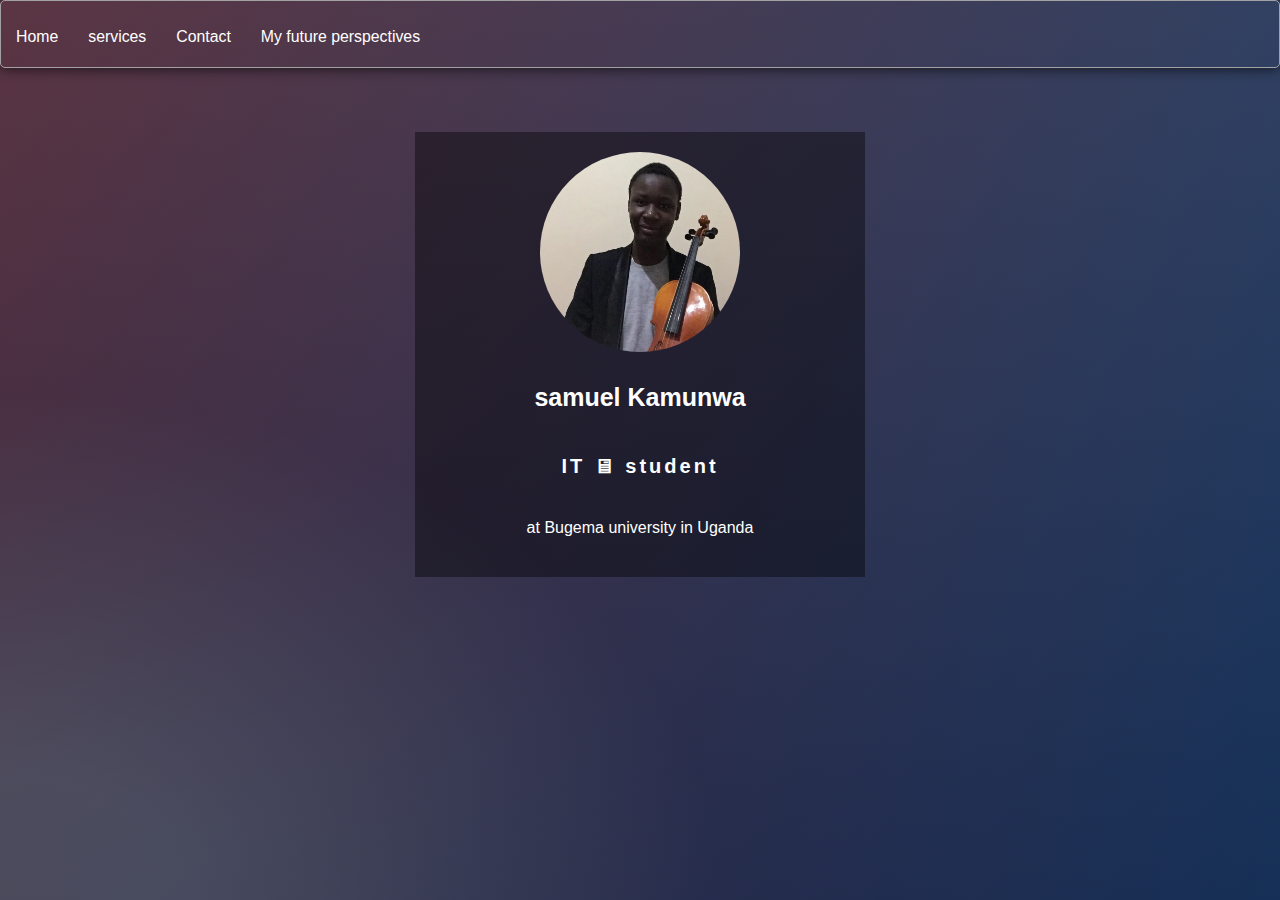
<file: index.html>
<!DOCTYPE html>
<html lang="en">
<head>
    <meta charset="UTF-8">
    <meta http-equiv="X-UA-Compatible" content="IE=edge">
    <meta name="viewport" content="width=device-width, initial-scale=1.0">
    <title>samuel's personal website</title>
    <link  rel="stylesheet"  href="css/homesection.css">
</head>
<body>
   <header class="header">
      
       <ul class="main-nav">
           <li><a href="homesection.html">Home</a></li>
           <li><a href="services.html">services</a></li>
           <li><a href="contact.html">Contact</a></li>
           <li><a href="My future perspectives.html">My future perspectives</a></li>
       </ul>
   </header>
<div class="box">
   <img  src="image/sam3.jpg".jpg" alt="samuel" class="box-img">
   <h1>samuel Kamunwa</h1>
   <h5>IT  &#128421; student</h5>
   <p> at Bugema university in Uganda</p>
  
</div>
</body>
</html>
</file>
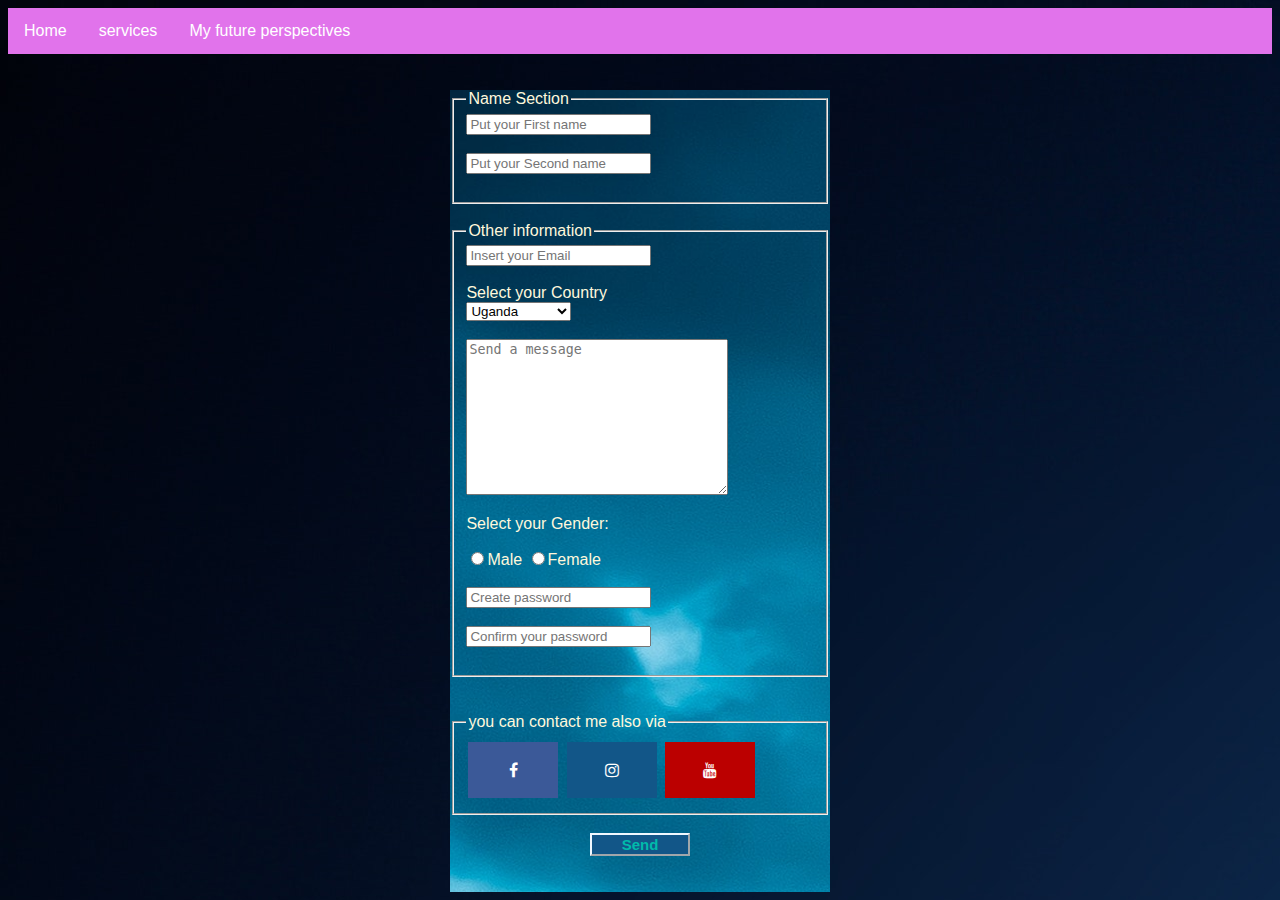
<file: contact.html>
<!DOCTYPE html>
<html lang="en">
<head>
    <meta charset="UTF-8">
    <meta http-equiv="X-UA-Compatible" content="IE=edge">
    <meta name="viewport" content="width=device-width, initial-scale=1.0">
    <title>contact page</title>
    <link rel="stylesheet" href="css/contact.css">
    <link rel="stylesheet" href="https://cdnjs.cloudflare.com/ajax/libs/font-awesome/4.7.0/css/font-awesome.min.css">
</head>
<body>
    <ul>
        <li><a href="index.html">Home</a></li>
        <li><a href="services.html">services</a></li>
        <li><a href="My future perspectives.html">My future perspectives</a></li>
    </ul>
    <br><br>
    <div class="form">
            
        
        <form action="" target="_blank">
            <fieldset>
                <legend>Name Section </legend>
        <input type="text" placeholder="Put your First name">
        <br>
        <br>
        <input type="text" placeholder="Put your Second name">
        <br>
        <br>
            </fieldset>
            <br>
    
            <fieldset>
                <legend>Other information</legend>
        
        <input type="text" placeholder="Insert your Email">
        <br>
        <br>
        
        <label for="nationality">Select your Country</label><br>
         <select name="nationality">
            <option value="Uganda" selected>Uganda</option>
            <option value="DRCongo">DRCongo</option>
            <option value="Nigeria">Nigeria</option>
            <option value="Rwanda">Rwanda</option>
            <option value="Tanzania">Tanzania</option>
            <option value="Kenya">Kenya</option>
            <option value="South-africa">South-africa</option>
            <option value=">South-soudan">South-soudan</option>
            <option value="North-soudan">North-soudan</option>
            <option value="Burundi">Burundi</option>
            
            
         </select>
            
    
    
        </datalist>
        <br>
        <br>
    
    
        <textarea name="" id="" cols="30" rows="10" placeholder="Send a message"></textarea>
        <p>Select your Gender:</p>
        
        <input type="radio" value="Male" name="gender"><label for="">Male</label>
        <input type="radio" value="Female" name="gender"><label for="">Female</label>
        <br>
        <br>
        <input type="password" placeholder="Create password">
        <br>
        <br>
        <input type="password" placeholder="Confirm your password">
        <br>
        <br>
    </fieldset>
    <br>
    <br>
    <fieldset>
        <legend> you can contact me also via</legend>
    <a href="https://www.facebook.com" class="fa fa-facebook"></a>
            <a href="https://www.instagram.com" class="fa fa-instagram"></a>
            <a href="https://www.youtube.com" class="fa fa-youtube"></a>
        </fieldset>
        <br>
    <div class="submit">
        <button class="button">Send</button>
    </div>
    <br>
    <br>
    </body>
    </html>
</file>
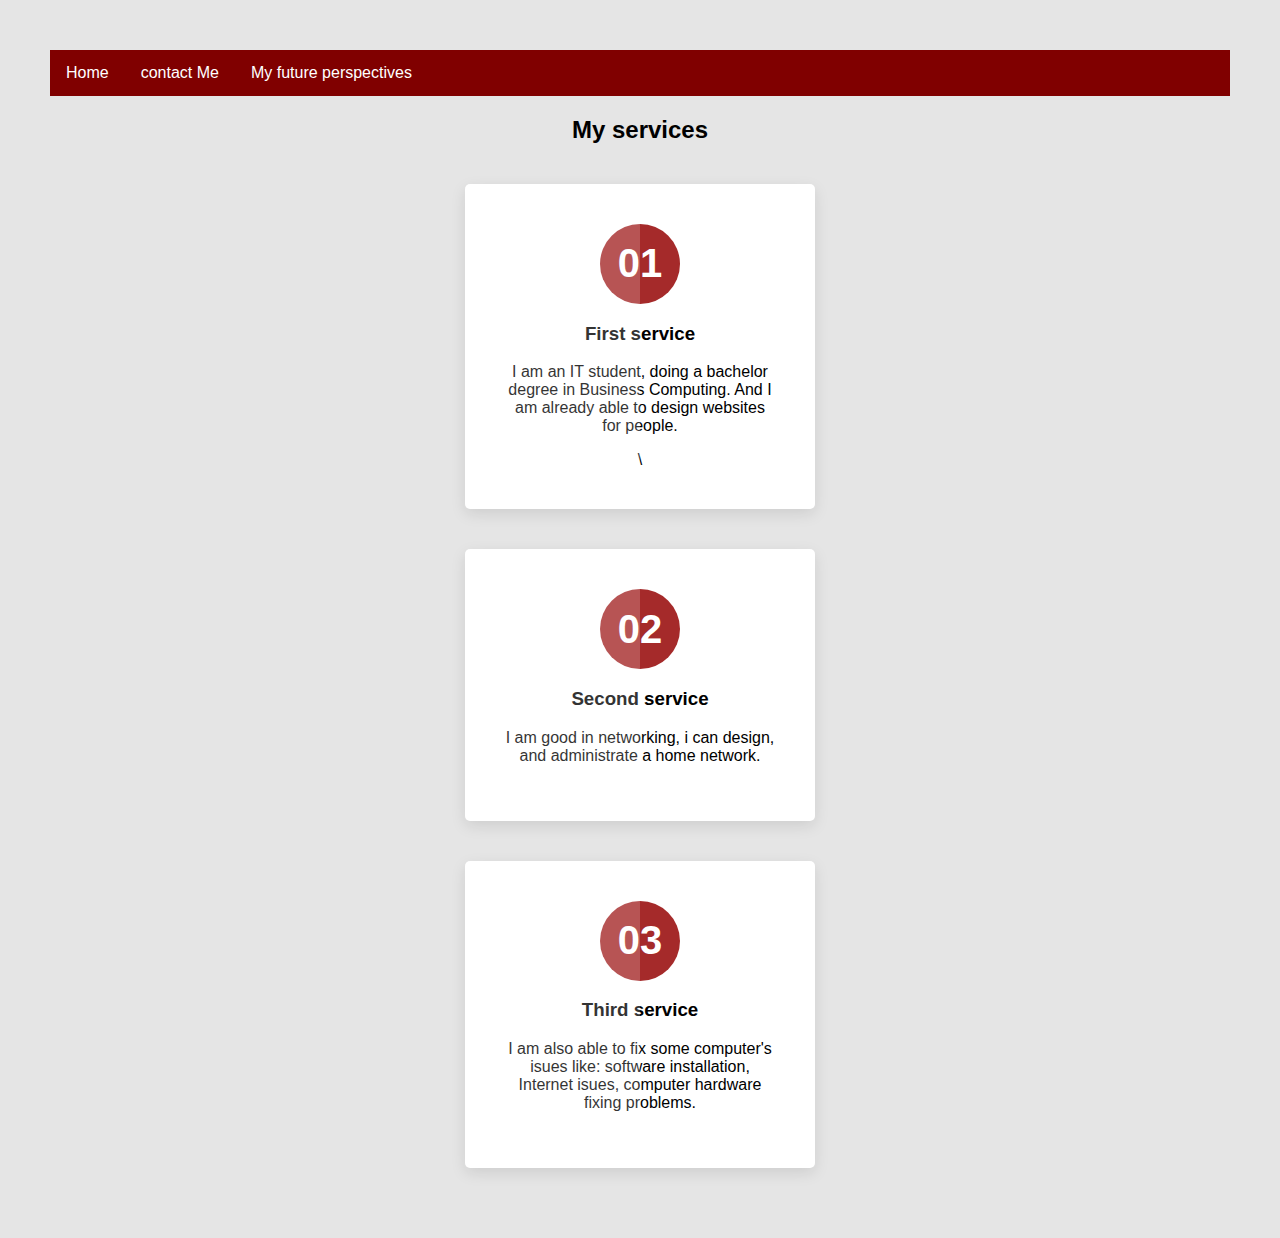
<file: services.html>
<!DOCTYPE html>
<html lang="en">
<head>
    <meta charset="UTF-8">
    <meta http-equiv="X-UA-Compatible" content="IE=edge">
    <meta name="viewport" content="width=device-width, initial-scale=1.0">
    <title>My services</title>
    <link rel="stylesheet" href="css/services.css">
</head>
<body>
    <ul>
        <li><a class="active" href="index.html">Home</a></li>
        <li><a href="contact.html">contact Me</a></li>
        <li><a href="My future perspectives.html">My future perspectives</a></li>
    </ul>
    <h2>My services</h2>
    </div>
    <div class="container">
        <div class="box">
            <div class="number">
             01   
            </div>
            <div class="content">
                 <h3>First service</h3>
                 <p>I am an IT student, doing a bachelor degree in Business Computing. And I am already able to design  websites for people. </p>\
                 
            </div>
        </div>
    </div>
    <div class="container">
        <div class="box">
            <div class="number">
             02   
            </div>
            <div class="content">
                 <h3>Second service</h3>
                 <p> I am good in networking, i can design, and administrate a home network. </p>
            </div>
        </div>
    </div>
    <div class="container">
        <div class="box">
            <div class="number">
             03   
            </div>
            <div class="content">
                 <h3> Third service</h3>
                 <p>I am also able to fix some computer's isues like:
                     software installation, Internet isues, computer hardware fixing problems.
                </p>
            </div>
        </div>
    </div>
</body>
</html>
</file>
<file: css/homesection.css>
/* Backgroung */
@import url(https://fonts.googleapis.com/css?family=Open+Sans);
.btn { display: inline-block; *display: inline; *zoom: 1; padding: 4px 10px 4px; margin-bottom: 0; font-size: 13px; line-height: 18px; color: #333333; text-align: center;text-shadow: 0 1px 1px rgba(255, 255, 255, 0.75); vertical-align: middle; background-color: #f5f5f5; background-image: -moz-linear-gradient(top, #ffffff, #e6e6e6); background-image: -ms-linear-gradient(top, #ffffff, #e6e6e6); background-image: -webkit-gradient(linear, 0 0, 0 100%, from(#ffffff), to(#e6e6e6)); background-image: -webkit-linear-gradient(top, #ffffff, #e6e6e6); background-image: -o-linear-gradient(top, #ffffff, #e6e6e6); background-image: linear-gradient(top, #ffffff, #e6e6e6); background-repeat: repeat-x; filter: progid:dximagetransform.microsoft.gradient(startColorstr=#ffffff, endColorstr=#e6e6e6, GradientType=0); border-color: #e6e6e6 #e6e6e6 #e6e6e6; border-color: rgba(0, 0, 0, 0.1) rgba(0, 0, 0, 0.1) rgba(0, 0, 0, 0.25); border: 1px solid #e6e6e6; -webkit-border-radius: 4px; -moz-border-radius: 4px; border-radius: 4px; -webkit-box-shadow: inset 0 1px 0 rgba(255, 255, 255, 0.2), 0 1px 2px rgba(0, 0, 0, 0.05); -moz-box-shadow: inset 0 1px 0 rgba(255, 255, 255, 0.2), 0 1px 2px rgba(0, 0, 0, 0.05); box-shadow: inset 0 1px 0 rgba(255, 255, 255, 0.2), 0 1px 2px rgba(0, 0, 0, 0.05); cursor: pointer; *margin-left: .3em; }
.btn:hover, .btn:active, .btn.active, .btn.disabled, .btn[disabled] { background-color: #e6e6e6; }
.btn-large { padding: 9px 14px; font-size: 15px; line-height: normal; -webkit-border-radius: 5px; -moz-border-radius: 5px; border-radius: 5px; }
.btn:hover { color: #333333; text-decoration: none; background-color: #e6e6e6; background-position: 0 -15px; -webkit-transition: background-position 0.1s linear; -moz-transition: background-position 0.1s linear; -ms-transition: background-position 0.1s linear; -o-transition: background-position 0.1s linear; transition: background-position 0.1s linear; }
.btn-primary, .btn-primary:hover { text-shadow: 0 -1px 0 rgba(0, 0, 0, 0.25); color: #ffffff; }
.btn-primary.active { color: rgba(255, 255, 255, 0.75); }
.btn-primary { background-color: #4a77d4; background-image: -moz-linear-gradient(top, #6eb6de, #4a77d4); background-image: -ms-linear-gradient(top, #6eb6de, #4a77d4); background-image: -webkit-gradient(linear, 0 0, 0 100%, from(#6eb6de), to(#4a77d4)); background-image: -webkit-linear-gradient(top, #6eb6de, #4a77d4); background-image: -o-linear-gradient(top, #6eb6de, #4a77d4); background-image: linear-gradient(top, #6eb6de, #4a77d4); background-repeat: repeat-x; filter: progid:dximagetransform.microsoft.gradient(startColorstr=#6eb6de, endColorstr=#4a77d4, GradientType=0);  border: 1px solid #3762bc; text-shadow: 1px 1px 1px rgba(0,0,0,0.4); box-shadow: inset 0 1px 0 rgba(255, 255, 255, 0.2), 0 1px 2px rgba(0, 0, 0, 0.5); }
.btn-primary:hover, .btn-primary:active, .btn-primary.active, .btn-primary.disabled, .btn-primary[disabled] { filter: none; background-color: #4a77d4; }
.btn-block { width: 100%; display:block; }

* { -webkit-box-sizing:border-box; -moz-box-sizing:border-box; -ms-box-sizing:border-box; -o-box-sizing:border-box; box-sizing:border-box; }

html { width: 100%; height:100%; overflow:hidden; }

body { 
  width: 100%;
  height:100%;
  font-family: 'Open Sans', sans-serif;
  background: #092756;
  background: -moz-radial-gradient(0% 100%, ellipse cover, rgba(104,128,138,.4) 10%,rgba(138,114,76,0) 40%),-moz-linear-gradient(top,  rgba(57,173,219,.25) 0%, rgba(42,60,87,.4) 100%), -moz-linear-gradient(-45deg,  #670d10 0%, #092756 100%);
  background: -webkit-radial-gradient(0% 100%, ellipse cover, rgba(104,128,138,.4) 10%,rgba(138,114,76,0) 40%), -webkit-linear-gradient(top,  rgba(57,173,219,.25) 0%,rgba(42,60,87,.4) 100%), -webkit-linear-gradient(-45deg,  #670d10 0%,#092756 100%);
  background: -o-radial-gradient(0% 100%, ellipse cover, rgba(104,128,138,.4) 10%,rgba(138,114,76,0) 40%), -o-linear-gradient(top,  rgba(57,173,219,.25) 0%,rgba(42,60,87,.4) 100%), -o-linear-gradient(-45deg,  #670d10 0%,#092756 100%);
  background: -ms-radial-gradient(0% 100%, ellipse cover, rgba(104,128,138,.4) 10%,rgba(138,114,76,0) 40%), -ms-linear-gradient(top,  rgba(57,173,219,.25) 0%,rgba(42,60,87,.4) 100%), -ms-linear-gradient(-45deg,  #670d10 0%,#092756 100%);
  background: -webkit-radial-gradient(0% 100%, ellipse cover, rgba(104,128,138,.4) 10%,rgba(138,114,76,0) 40%), linear-gradient(to bottom,  rgba(57,173,219,.25) 0%,rgba(42,60,87,.4) 100%), linear-gradient(135deg,  #670d10 0%,#092756 100%);
  filter: progid:DXImageTransform.Microsoft.gradient( startColorstr='#3E1D6D', endColorstr='#092756',GradientType=1 );
}
/* navigation bar*/

* {
	box-sizing: border-box;
}
body {
	font-family: 'Montserrat', sans-serif;
	line-height: 1.6;
	margin: 0;
	min-height: 100vh;
}
ul {
  margin: 0;
  padding: 0;
  list-style: none;
}


h2,
h3,
a {
	color: #34495e;
}

a {
	text-decoration: none;
}





.main-nav {
	margin-top: 5px;

}
.logo a,
.main-nav a {
	padding: 10px 15px;
	text-align: center;
	display: block;
}

.main-nav a {
	color: #ffffff;
	font-size: .99em;
}

.main-nav a:hover {
	color: #718daa;
}



.header {
	padding-top: .5em;
	padding-bottom: .5em;
	border: 1px solid #a2a2a2;
	background-color:rgb(0, 0, 61)
	-webkit-box-shadow: 0px 0px 14px 0px rgba(0,0,0,0.75);
	-moz-box-shadow: 0px 0px 14px 0px rgba(0,0,0,0.75);
	box-shadow: 0px 0px 14px 0px rgba(0,0,0,0.75);
	-webkit-border-radius: 5px;
	-moz-border-radius: 5px;
	border-radius: 5px;
}



@media (min-width: 769px) {
	.header,
	.main-nav {
		display: flex;
	}
	.header {
		flex-direction: column;
		align-items: center;
    	.header{
		width: 80%;
		margin: 0 auto;
		max-width: 1150px;
	}
	}

}

@media (min-width: 1025px) {
	.header {
		flex-direction: row;
		justify-content: space-between;
	}

}
 /*Box*/

.box{
  width: 450px;
  background: rgba(0, 0, 0, 0.4) ;
  padding: 20px;
  text-align: center;
  margin: auto;
  margin-top: 5%;
  color: white;
  font-family:'century gothic' ,sans-serif

}
.box-image{
  border-radius: 50%;
  width: 200px;
  height: 200px;
  vertical-align: 50%;
}
.box h1{
  font-size: 25px;
  font-weight: 100p; ;
}
.box h5{
  font-size: 20px;
  letter-spacing: 3px;
  font-weight: 100px;
}
.box p{
  text-align: center
}

img{
  width: 200px;
  height: 200px;
  border-radius: 50%;
}
</file>
<file: css/contact.css>
body{
  background-image: url("../image/h.jpg");
}
/*navgation*/

ul {
  list-style-type: none;
  margin: 0;
  padding: 0;
  overflow: hidden;
  background-color: rgb(225, 115, 235)
}

li {
  float: left;
  font-style: inherit;
  font-family: Arial, Helvetica, sans-serif;
}

li a {
  display: block;
  color: white;
  text-align: center;
  padding: 14px 16px;
  text-decoration: none;
}
li a:hover {
  background-color: rgb(0, 0, 41);
}
/*registration*/

.form{
  margin: auto;
    width: 30%;
    height: 30%;
    background-image: url("../image/b.jpg");
    color: cornsilk;
    font-family: sans-serif;
}

/*buttons*/
.fa{
   padding: 20px ;
   font-size: 30px;
   width: 50px;
   text-align: center;
   text-decoration: none;
   margin: 5px 2px;
}
.fa:hover{
  opacity: 0.7;
}
.fa-facebook{
  background: #3b5998;
  color: white;
}
.fa-instagram {
  background: #125688;
  color: white;
}
.fa-youtube{
  background: #bb0000;
  color: white;
}
button{
  background:#125688;
  color:#00bbab;
  border-style:outset;
  border-color:aliceblue;
  width: 100px;
  font: bold 15px arial, sans-serif;
  text-shadow:none;
  text-align:center;
  margin-left: auto;
  margin-right: auto;
}
.submit{
  height: 100%;
  display: flex;
  align-items: center;
  justify-content:center ;

}
.botton{
  width: 140px;
  height: 45px;
  font-family: 'roboto', sans-serif;
  font-size: 11px;
  text-transform: uppercase;
  letter-spacing: 2.5px;
  font-weight: 500;
  color: #000;
  background-color: #fff;
  border:none;
  border-radius: 45px;
  box-shadow: 0px 8px 15px rgba(0, 0, 0, 0.1);
  transition: all 0.3s ease 0s;
  cursor: pointer;
  outline: none;
}
.button:hover {
  background-color: blue;
  box-shadow: 0px 15px 20px rgba(46, 229, 157, 0.4);
  color: #fff;
  transform: translateY(-7px);
}
</file>
<file: css/services.css>
body{
    margin: 0;
    padding: 50px;
    font-family: sans-serif;
    min-height: 100vh;
    background: rgba(0, 0, 0, 0.1);
}
/* navbar*/

ul {
    list-style-type: none;
    margin: 0;
    padding: 0;
    overflow: hidden;
    background-color:maroon;
  }
  
  li {
    float: left;
  }
  
  li a {
    display: block;
    color: white;
    text-align: center;
    padding: 14px 16px;
    text-decoration: none;
  }

  li a:hover {
    background-color:goldenrod;
  }
h2{
    text-align: center;
}
  
.heading,
.container{
    display: flex;
    flex-wrap: wrap;
    justify-content: center;
}

.heading h1 {
    margin-top: 100px;
    font-size: 50px  ;
}  

.container .box{
    position: relative;
    width: 350px;
    padding: 40px;
    background: #fff;
    box-shadow: 0 5px 15px rgba(0, 0, 0, 0.1);
    border-radius: 5px;
    margin: 20px;
    text-align: center;
    box-sizing: border-box;
    overflow: hidden;

}

.container .box::before{
    content: '';
    width: 50%;
    height: 100%;
    position: absolute;
    background: rgba(255, 255, 255, 0.2);
    z-index: 2;
    top: 0;
    left: 0;
}


.container .box .number{
    position: relative;
    width: 80px;
    height: 80px;
    color: #fff;
    background: #000;
    display: flex;
    align-items: center;
    justify-content: center;
    margin: 0 auto;
    border-radius: 50%;
    font-size: 40px;
    font-weight: 700;
    transition: 1s;

} 
.container .box:nth-child(1) .number{
    background:brown;
}
.container .box:nth-child(1):hover .number{
    box-shadow: 0 0 0 400px brown;
}

.container .box:nth-child(2) .number{
    background:rgb(42, 147, 165);
}
.container .box:nth-child(2):hover .number{
    box-shadow: 0 0 0 400px rgb(42, 147, 165);
}

.container .box:nth-child(3) .number{
    background:rgb(42, 165, 79);
}
.container .box:nth-child(3):hover .number{
    box-shadow: 0 0 0 400px rgb(42, 165, 79);
}

.container .box .content{
    position: relative;
    transition: 0.5s;
}

.container .box:hover .content{
    color: #fff
}
</file>
